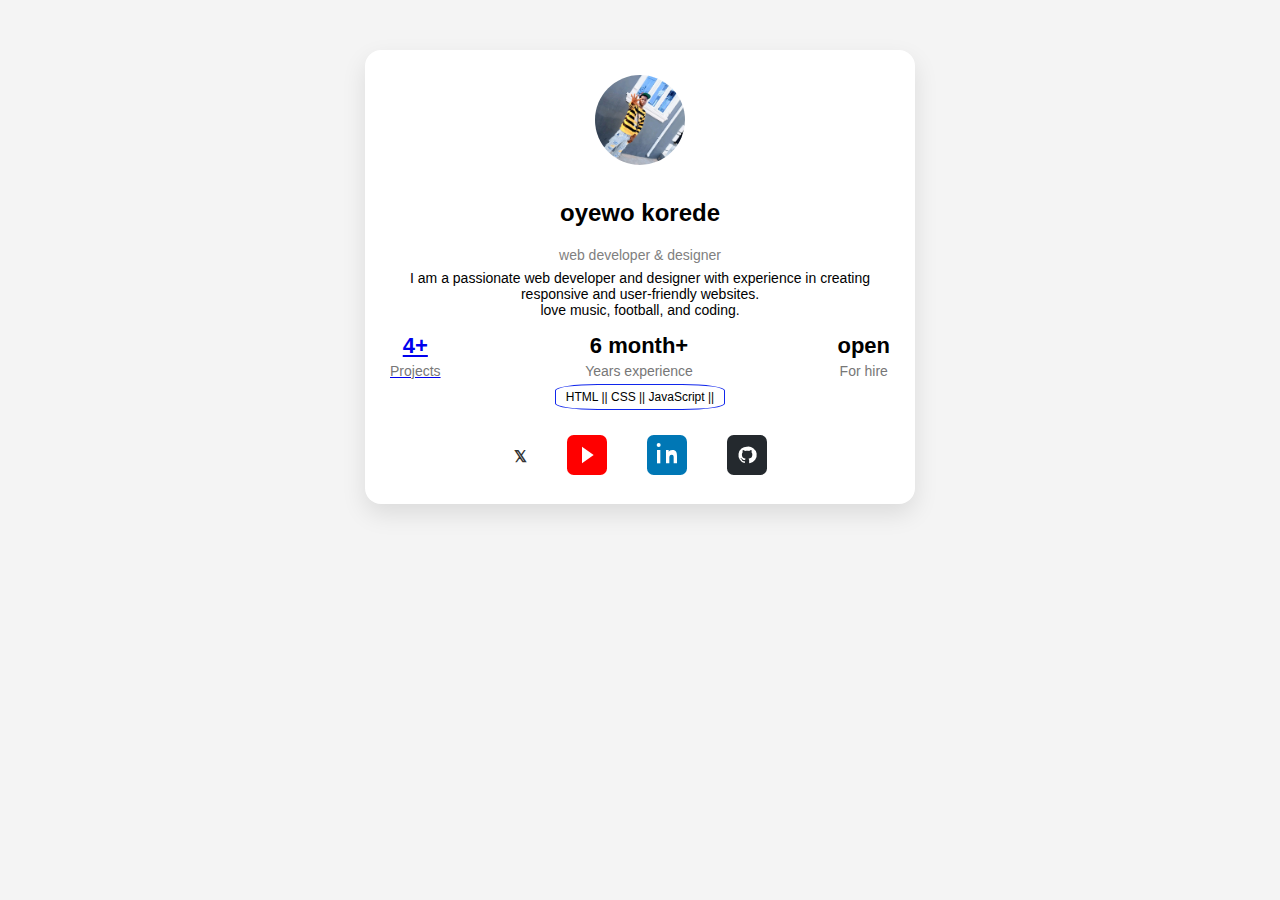
<file: index.html>
<!DOCTYPE html>
<html lang="en">
<head>
    <meta charset="UTF-8">
    <meta name="viewport" content="width=device-width, initial-scale=1.0">
    <title>portfolio</title>
    <link rel="stylesheet" href="styles.css">
    <link rel="stylesheet" href="https://cdnjs.cloudflare.com/ajax/libs/font-awesome/6.4.0/css/all.min.css">

</head>
<body>
    <div class="profile-card">
        <img src="images/profile.jpeg" alt="profile photo" class="profile-img">
        <h2>oyewo korede</h2>
        <p class="role">web developer & designer</p>
        <p class="bio">I am a passionate web developer and designer with experience in creating responsive and user-friendly websites. <br> love music, football, and coding.</p>
        <div class="stats">
            <a href="home.html" class="stat">
                <h3>4+</h3>
                <p>Projects</p>
            </a>
            <div class="stat">
                <h3>6 month+</h3>
                <p>Years experience</p>
            </div>
            <div class="stat">
                <h3>open</h3>
                <p>For hire</p>
            </div>
        </div>
        <div class="abilities">
            <span>HTML ||</span>
            <span>CSS ||</span>
            <span>JavaScript ||</span>
        </div>
        <div class="socials">
        <a href="https://x.com/@coded_utd" target="_blank"><span class="social-icon">𝕏</span></a>
        <a href="https://www.youtube.com/@OyewoKorede" target="_blank"><img src="images/youtube.svg" alt="youtube" class="social-icon"></a>
        <a href="https://www.linkedin.com/in/oyewo-korede-3804453a6?trk=contact-info" target="_blank"><img src="images/linkedin.svg" alt="linkedin" class="social-icon"></a>
        <a href="https://github.com/webdesignbykorede/final-coursera-project" target="_blank"><img src="images/github.svg" alt="github" class="social-icon"></a>
        </div>
    </div>
    <script src="script.js"></script>
</body>
</html>
</file>
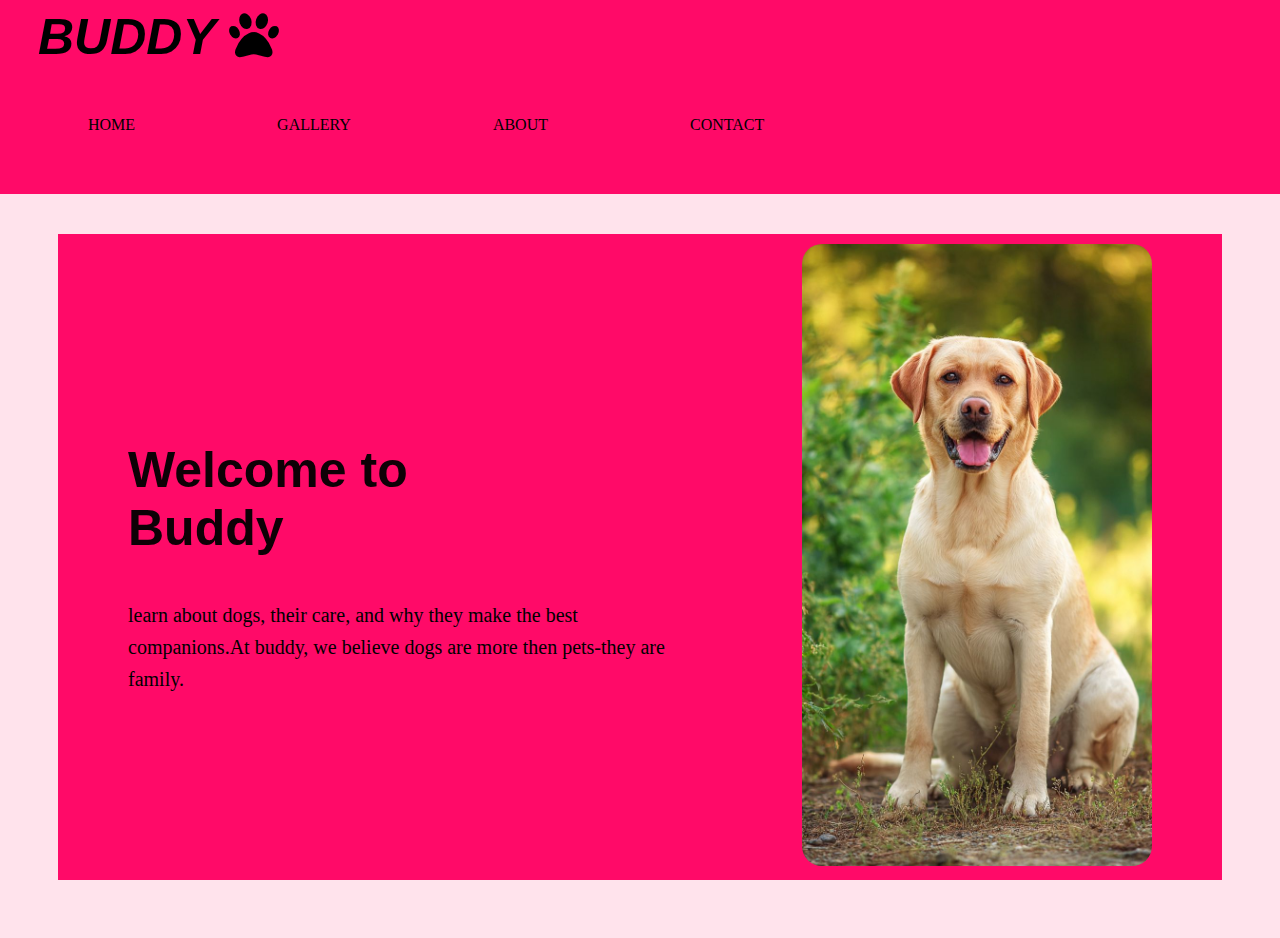
<file: coursera/index.html>
<!DOCTYPE html>
<html lang="en">
<head>
    <meta charset="UTF-8">
    <meta name="viewport" content="width=device-width, initial-scale=1.0">
    <title>my final project</title>
    <link rel="stylesheet" href="style.css">
    <link rel="stylesheet" href="https://cdnjs.cloudflare.com/ajax/libs/font-awesome/6.4.0/css/all.min.css">
</head>
<body>
    <div>
    <h1>BUDDY <i class="fa-solid fa-paw" style="color: #000000;"></i></h1> 
   <nav>
    <a href="index.html" >HOME</a>
<a href="GALLERY.html" >GALLERY</a>
    <a href="ABOUT.html" >ABOUT</a>
<a href="CONTACT.html" >CONTACT</a>
   </nav>
    </div>

<section class="home">
    <div class="home-content">

        <div class="text">
            <h2>Welcome to Buddy</h2>
            <p>
                learn about dogs, their care, and why they make the best companions.At buddy, we believe dogs are more then pets-they are family.
            </p>
        </div>
            
        <div class="image">
            <img src="images/two.jpg" alt="cute dog">
        </div>

        </div>
    </section>

<script src="script.js"></script>
</body>
</html>
</file>
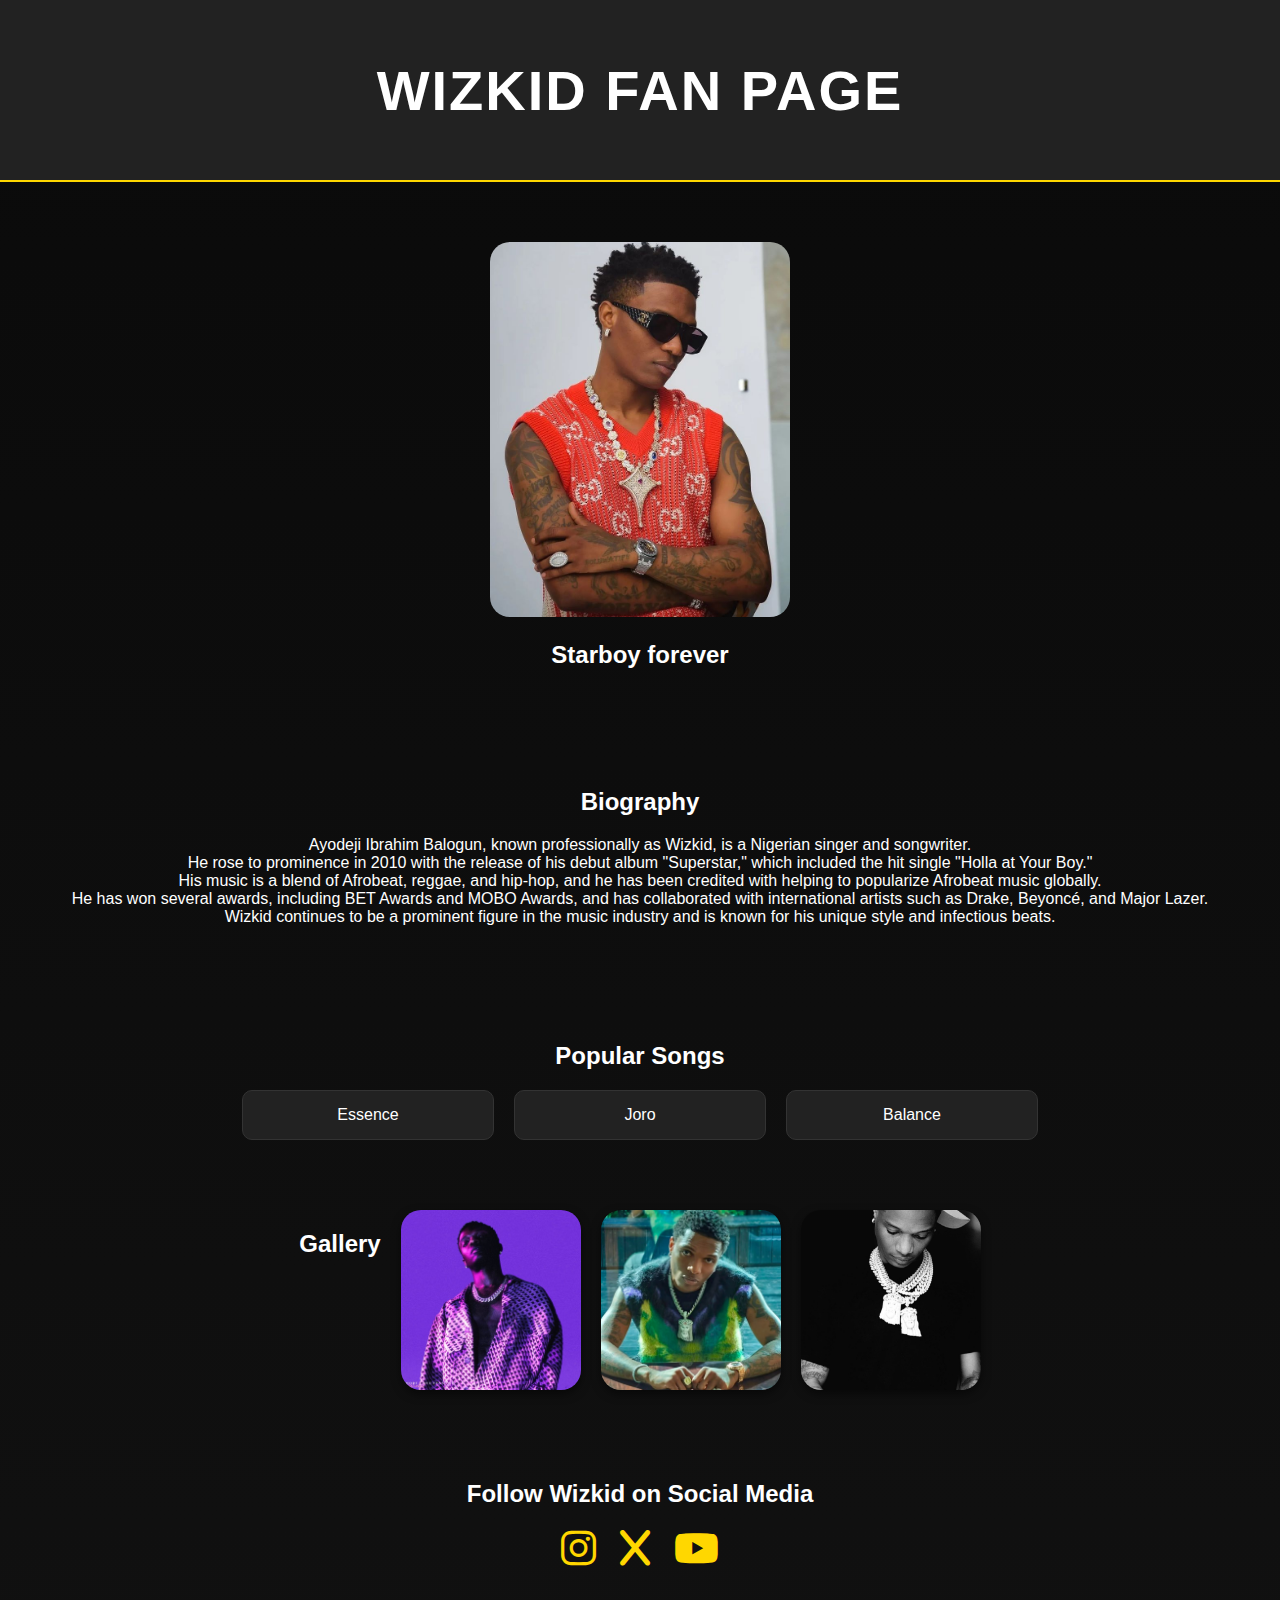
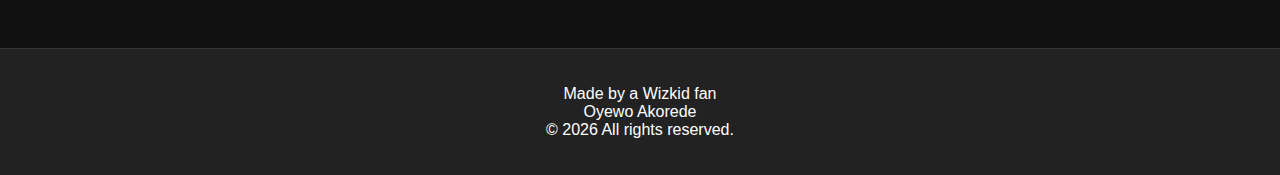
<file: wizkid-fan-page/index.HTML>
<!DOCTYPE html>
<html lang="en">
<head>
    <meta charset="UTF-8">
    <meta name="viewport" content="width=device-width, initial-scale=1.0">
    <link rel="stylesheet" href="style.css">
    <link rel="stylesheet" href="https://cdnjs.cloudflare.com/ajax/libs/font-awesome/6.4.0/css/all.min.css">
    <title>wizkid</title>
</head>
<body>
<header>
    <h1>
        Wizkid fan page
    </h1>
</header>
<section class="hero">
    <img src="images/527b50e52f1014ebd127ac71bbaf11c7.jpg" alt="wizkid">
    <h2>
        Starboy forever
    </h2>
</section>
<section class="biography">
    <h2>Biography</h2>
    <p>
        Ayodeji Ibrahim Balogun, known professionally as Wizkid, is a Nigerian singer and songwriter.<br> He rose to prominence in 2010 with the release of his debut album "Superstar," which included the hit single "Holla at Your Boy." <br>His music is a blend of Afrobeat, reggae, and hip-hop, and he has been credited with helping to popularize Afrobeat music globally.<br> He has won several awards, including BET Awards and MOBO Awards, and has collaborated with international artists such as Drake, Beyoncé, and Major Lazer.<br> Wizkid continues to be a prominent figure in the music industry and is known for his unique style and infectious beats.
    </p>
</section>
<section class="songs">
    <h2>Popular Songs</h2>
    <div class="song-list">
        <div class="song">
            Essence
        </div>
        <div class="song">
            Joro
        </div>
        <div class="song">
            Balance
        </div>
    </div>


</section>
<section class="Gallery">
    <h2>Gallery</h2>
     <img src="images\a509664a3510549fd6ff36cf13b9c979.jpg" alt="wizkid">
        <img src="images/1b5f3830207273426a3fe8029295ed31.jpg" alt="wizkid">
        <img src="images/d4a3021c237d25a64f243bd0b34d17da.jpg"  alt="wizkid">
</section>

<section class="social-media">
    <h2>Follow Wizkid on Social Media</h2>
    <div class="social-icons">
        <a href="https://www.instagram.com/wizkidayo/" target="_blank"><i class="fab fa-instagram fa-2x"></i></a>
        <a href="https://twitter.com/wizkidayo" target="_blank"><i class="fa-sharp fa-solid fa-x fa-2x"></i></a>
        <a href="https://www.youtube.com/wizkidayo" target="_blank"><i class="fab fa-youtube fa-2x"></i></a>
    </div>
</section>
<footer>
    <p>
        Made by a Wizkid fan<br>
        Oyewo Akorede<br>
        &copy; 2026 All rights reserved.
    </p>
</footer>

</body>
</html>
</file>
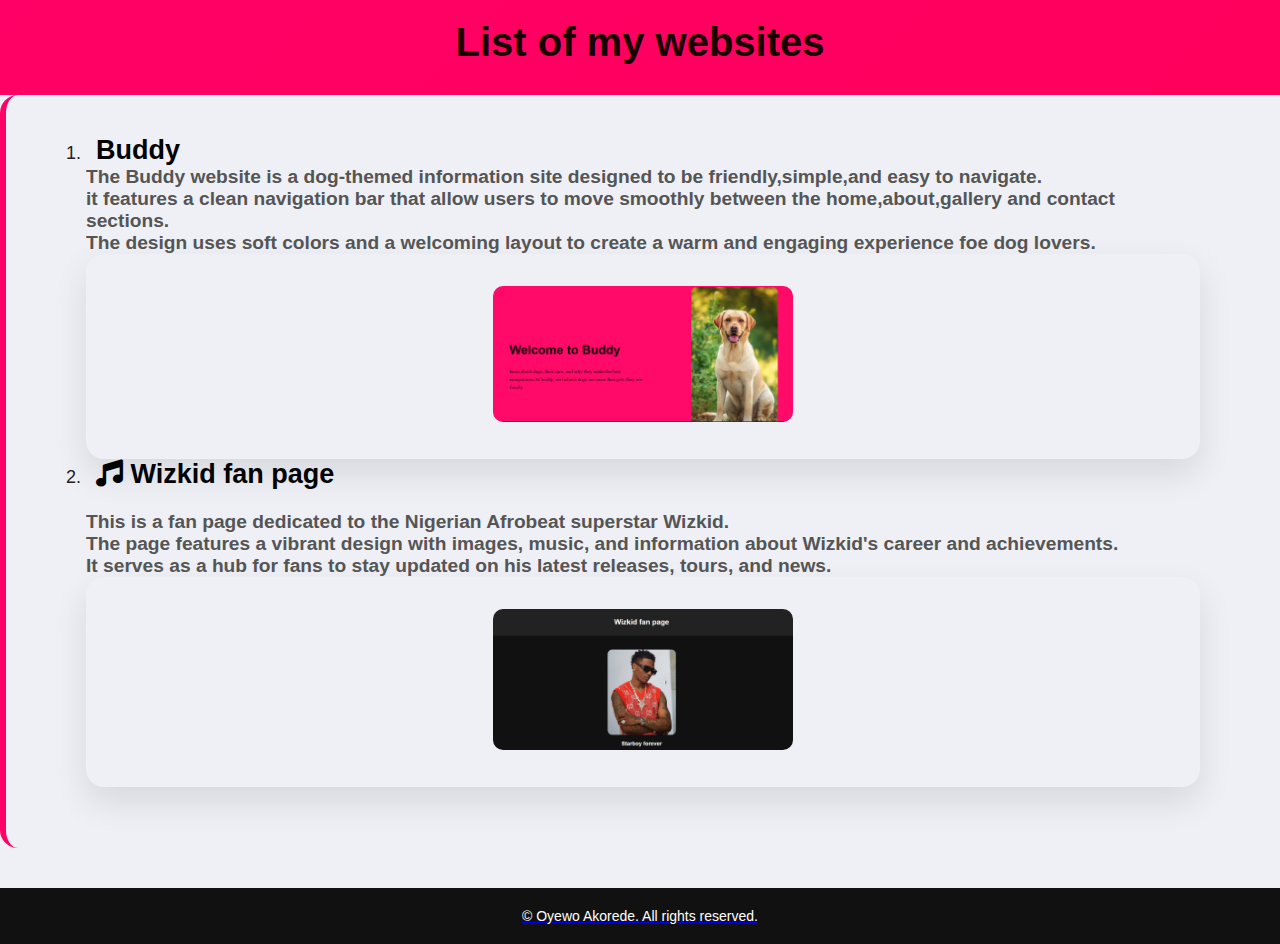
<file: HOME.html>
<!DOCTYPE html>
<html lang="en">
<head>
    <meta charset="UTF-8">
    <meta name="viewport" content="width=device-width, initial-scale=1.0">
    <title>projects</title>
    <link rel="stylesheet" href="home.css">
    <link rel="stylesheet" href="https://cdnjs.cloudflare.com/ajax/libs/font-awesome/6.4.0/css/all.min.css">
</head>
<body>
    <header class="hero">
    <h1>
        List of my websites
    </h1>
    
    </header>
    <div class="list">
    <ol>
        <li>
            <h2>
              <a href="coursera/index.html"class="project-btn">
                Buddy
              </a>   </h2>
        </li>
    

      <p>
            The Buddy website is a dog-themed information site designed to be friendly,simple,and easy to navigate.<br>it features a clean navigation bar that allow users to move smoothly between the home,about,gallery and contact sections.<br> The design uses soft colors and a welcoming layout to create a warm and engaging experience foe dog lovers.
                </p>
    
        </a>
            <div class="project-card">
                <img src="images/images/Screenshot 2026-02-03 133259.png" alt="buddy website screenshot">
            </div>
            <li>
                <h2>
                    <a href="../wizkid-fan-page/index.html">
              <i class="fa-solid fa-music" style="color: black;"></i> Wizkid fan page </h2>
            
                <p>This is a fan page dedicated to the Nigerian Afrobeat superstar Wizkid.<br>The page features a vibrant design with images, music, and information about Wizkid's career and achievements.<br> It serves as a hub for fans to stay updated on his latest releases, tours, and news.</p>
                <div class="project-card">
                <img src="images/images/Screenshot 2026-02-10 164218.png" alt="wizkid fan page screenshot">
                    </div>


            </li>
    </div>
    <footer>
        <p>&copy; Oyewo Akorede. All rights reserved.</p>
    </footer>
</body>
</html>
</file>
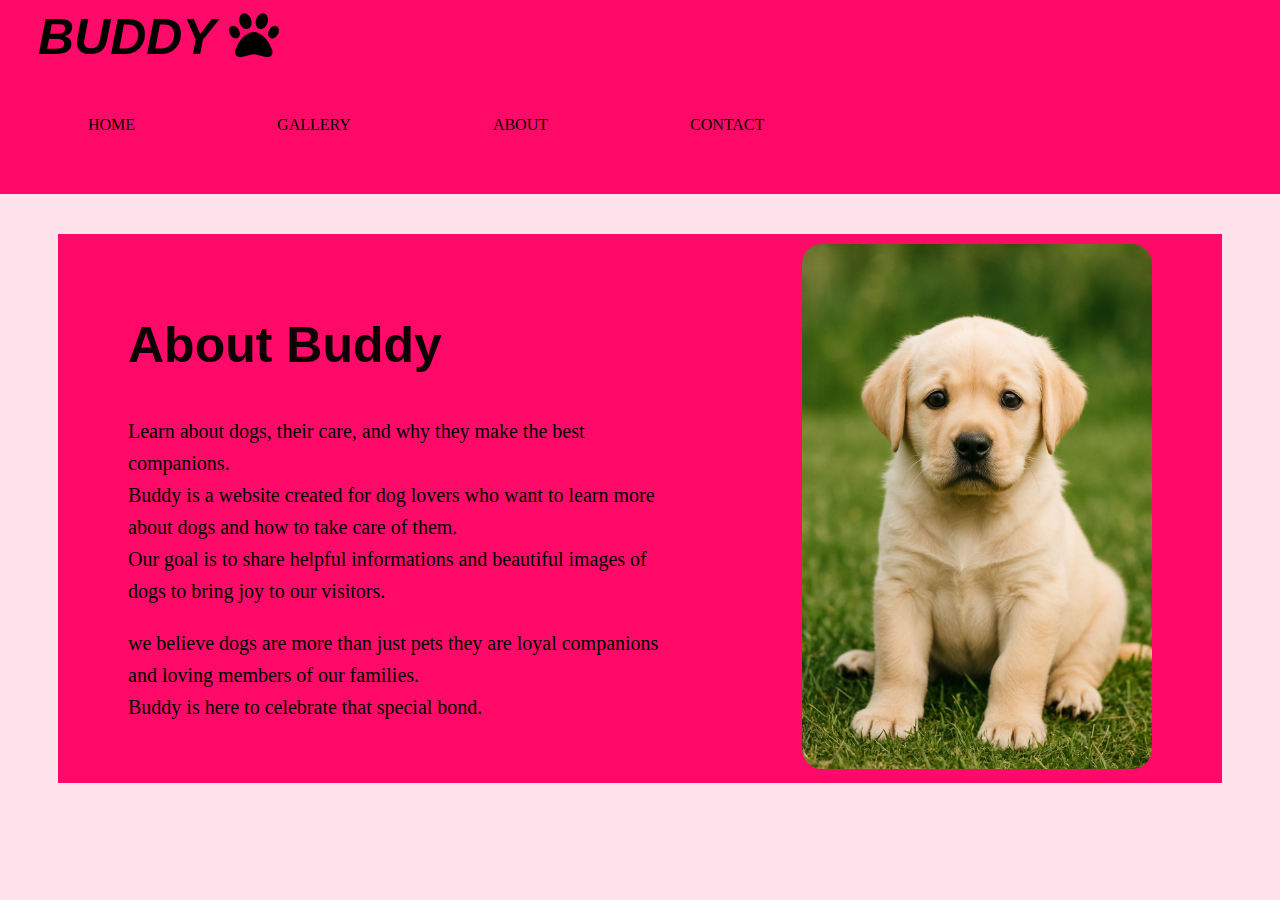
<file: coursera/ABOUT.html>
<!DOCTYPE html>
<html lang="en">
<head>
    <meta charset="UTF-8">
    <meta name="viewport" content="width=device-width, initial-scale=1.0">
    <title>ABOUT</title>
    <link rel="stylesheet" href="style.css">
    <link rel="stylesheet" href="https://cdnjs.cloudflare.com/ajax/libs/font-awesome/6.4.0/css/all.min.css">
</head>
<body class="about">
    <div>
    <h1>BUDDY <i class="fa-solid fa-paw" style="color: #000000;"></i></h1> 
   <nav>
    <a href="index.html" >HOME</a>
    <a href="GALLERY.html" >GALLERY</a>
    <a href="ABOUT.html" >ABOUT</a>
<a href="CONTACT.html" >CONTACT</a>
    
   </nav>
    </div>

    <section class="home">
        <div class="home-content">
            <div class="text">
        <h2>About Buddy</h2>
        <p>Learn about dogs, their care, and why they make the best companions.<br>
            Buddy is a website created for dog lovers who want to learn more about dogs and how to take care of them.<br> Our goal is to share helpful informations and beautiful images of dogs to bring joy to our visitors.

        </p>
        <p>
            we believe dogs are more than just pets they are loyal companions and loving members of our families.<br> Buddy is here to celebrate that special bond.
        </p>
            </div>
        <div class="image">
            <img src="images/32a706eb711b4f01772ba3d047bfebd8.jpg" alt="cute dog">
        </div>
        </div>

    </section>
    
<script src="script.js"></script>
</body>
</html>
</file>
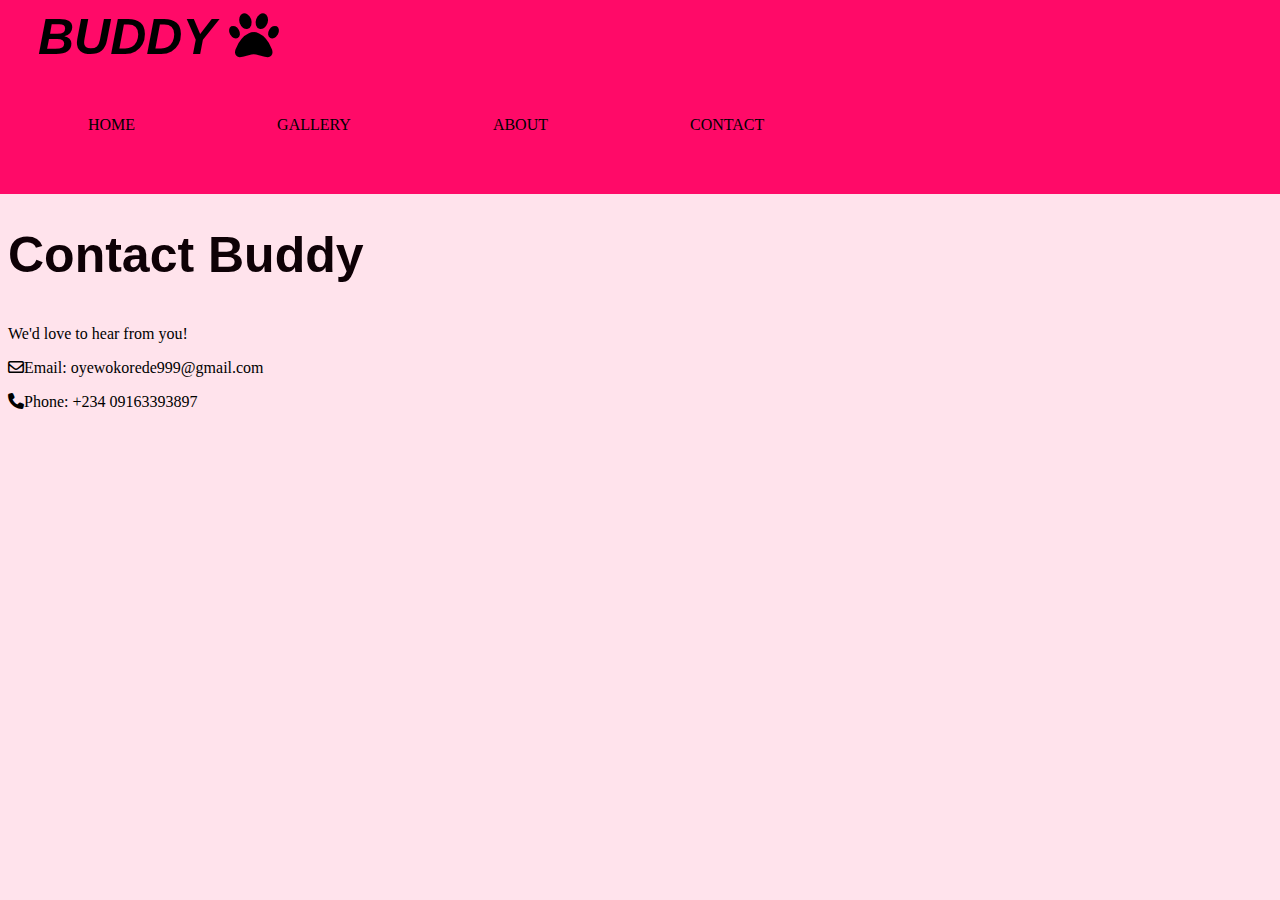
<file: coursera/CONTACT.html>
<!DOCTYPE html>
<html lang="en">
<head>
    <meta charset="UTF-8">
    <meta name="viewport" content="width=device-width, initial-scale=1.0">
    <title>CONTACT</title>
    <link rel="stylesheet" href="style.css">
    <link rel="stylesheet" href="https://cdnjs.cloudflare.com/ajax/libs/font-awesome/6.4.0/css/all.min.css">
</head>
<body>
    <div>
    <h1>BUDDY <i class="fa-solid fa-paw" style="color: #000000;"></i></h1> 
   <nav>
    <a href="index.html" >HOME</a>
    <a href="GALLERY.html" >GALLERY</a>
    <a href="ABOUT.html" >ABOUT</a>
    <a href="CONTACT.html" >CONTACT</a>

   </nav>
    </div>

    <section class="contact">
        <h2>Contact Buddy</h2>
        <p>We'd love to hear from you!</p>
        <p><i class="fa-regular fa-envelope"></i>Email: oyewokorede999@gmail.com</p>
        <p><i class="fa-solid fa-phone"></i>Phone: +234 09163393897</p>
    </section>

<script src="script.js"></script>
</body>
</html>
</file>
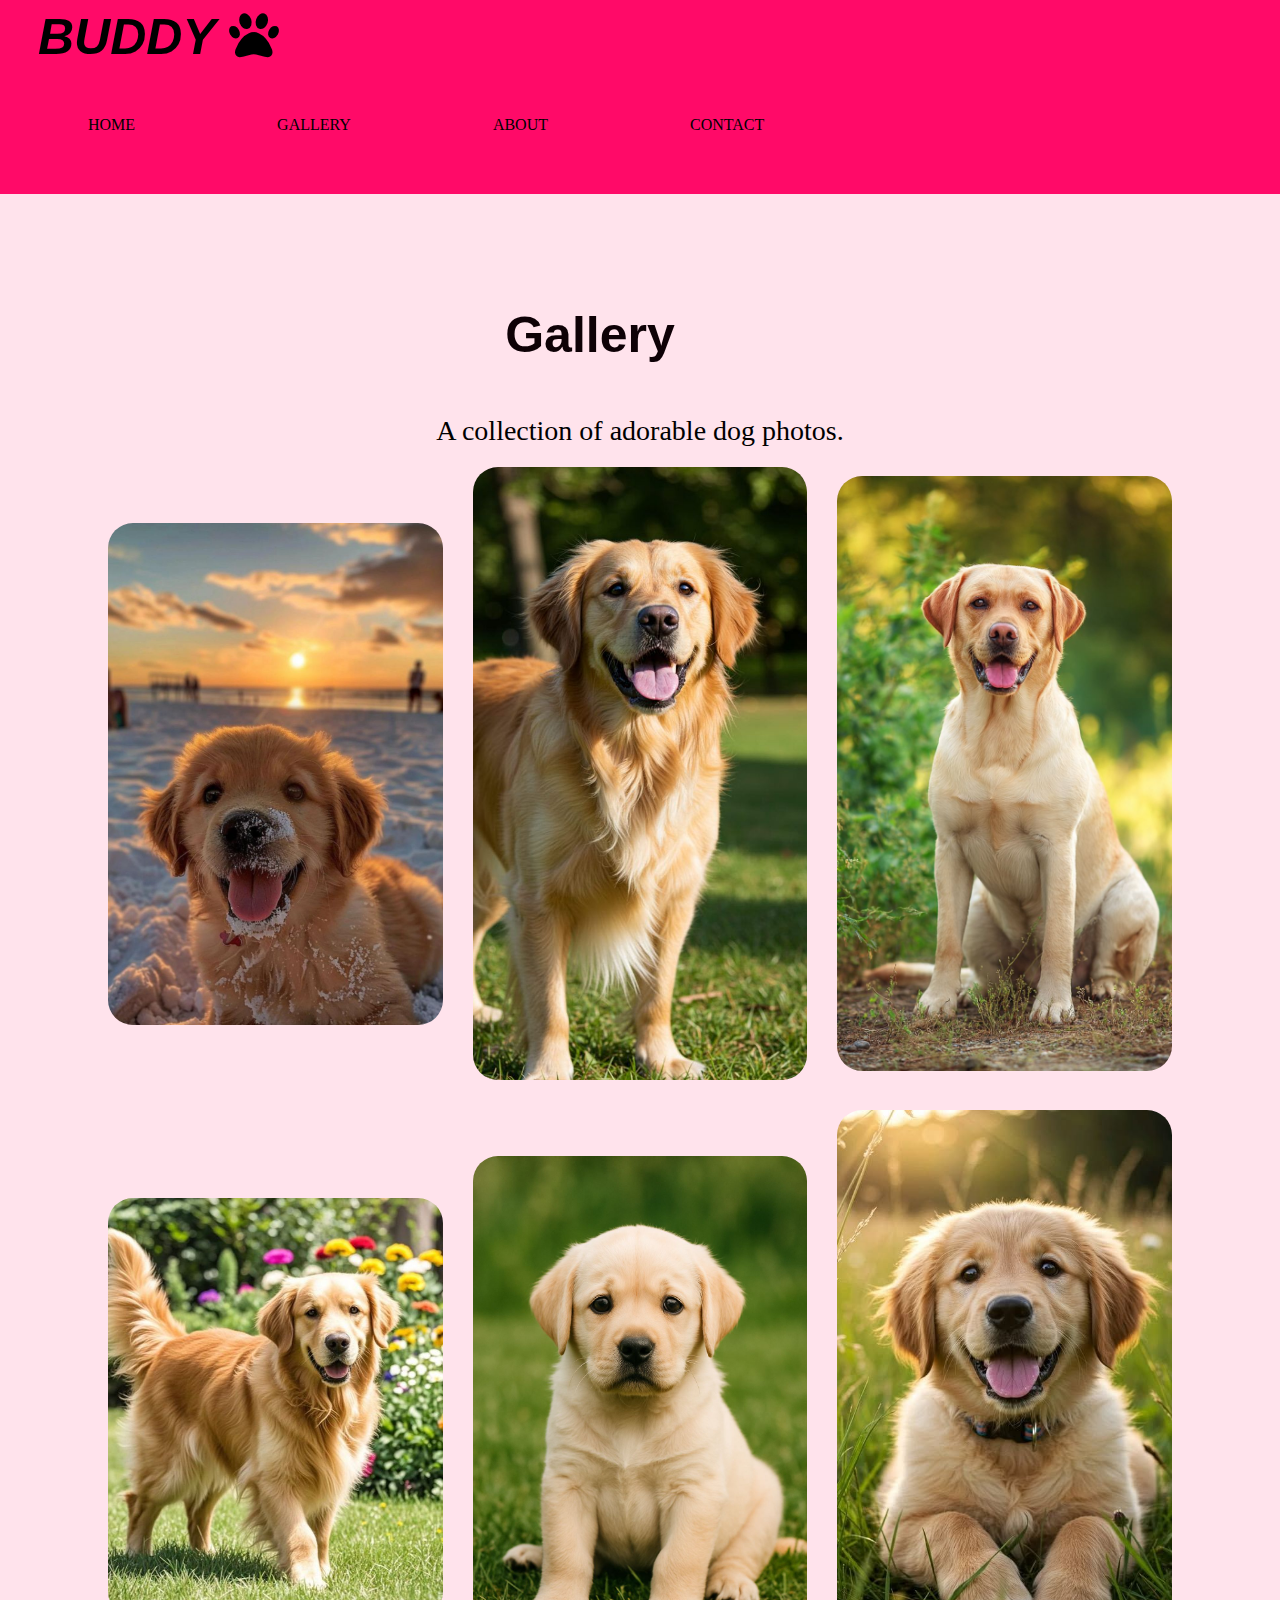
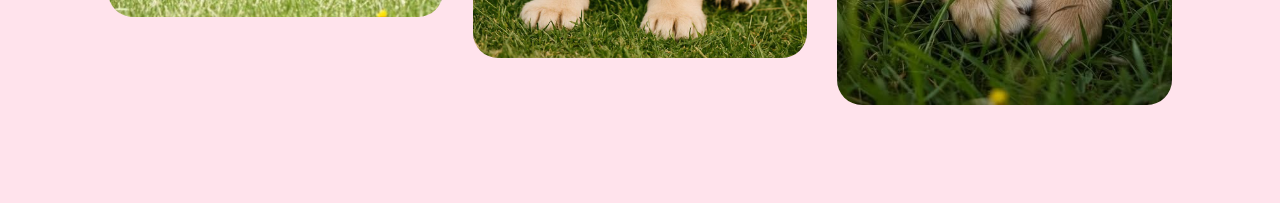
<file: coursera/GALLERY.html>
<!DOCTYPE html>
<html lang="en">
<head>
    <meta charset="UTF-8">
    <meta name="viewport" content="width=device-width, initial-scale=1.0">
    <title>GALLERY</title>
    <link rel="stylesheet" href="style.css">
    <link rel="stylesheet" href="https://cdnjs.cloudflare.com/ajax/libs/font-awesome/6.4.0/css/all.min.css">
</head>
<body>
    <div>
    <h1>BUDDY <i class="fa-solid fa-paw" style="color: #000000;"></i></h1> 
   <nav>
    <a href="index.html" >HOME</a>
    <a href="GALLERY.html" >GALLERY</a>
    <a href="ABOUT.html" >ABOUT</a>
    <a href="CONTACT.html" >CONTACT</a>
   </nav>
    </div>

    <section class="gallery" id="gallery">
        <h2>Gallery</h2>
        <p> A collection of adorable dog photos.</p>
    <div class="gallery-grid">
    <img src="images/four.jpg" alt="sitting dog">
    <img src="images/three.jpg" alt="smiling dog">
    <img src="images/two.jpg" alt="happy dog">
    <img src="images/one.jpg" alt="playful dog">
    <img src="images/32a706eb711b4f01772ba3d047bfebd8.jpg" alt="cute dog">
    <img src="images/dog%201.jpg" alt="gentle dog">
    </div>
    </section>

<script src="script.js"></script>
</body>
</html>
</file>
<file: styles.css>
body{
    font-family: Arial, sans-serif;
    background-color: #f4f4f4;
}
.profile-card{
    width: 500px;
    background:#fff;
    border-radius: 16px;
    padding: 25px;
    text-align: center;
    box-shadow: 0 10px 25px rgba(0,0,0,0.1);
    margin: 50px auto;
}
.profile-img{
    width: 90px;
    height: 90px;
    border-radius: 50%;
    object-fit: cover;
    margin-bottom: 10px;
}
.role{
    color:gray;
    font-size: 14px;
    margin-bottom: -8px;
}
.bio{
    font-size: 14px;
    margin: 15px 0;

}
.abilities{
    display: inline-block;
    border: 1px solid #1026ec;
    border-radius: 25%;
    padding: 5px 10px;
    font-size: 12px;
    margin: 5px;

}
.socials {
    display: flex;
    align-items: center;
    justify-content: center;
    gap: 10px;
    margin-top: 20px;
}

.social-icon {
    width: 40px;
    height: 40px;
    object-fit: contain;
}

.socials a {
    text-decoration: none;
    margin: 0 15px;
    font-weight: bold;
    color: #333
}
.stats{
    display: flex;
    justify-content: space-between;
    margin-top: 20px 0;
    text-align: center;
}
.stat h3{
    margin: 0;
    font-size: 22px;
    font-weight: bold;
}
.stat p{
    margin: 4px 0 0 0;
    color: #777;
    font-size: 14px;
}
@media (max-width: 768px) {
    body{
        padding: 20px;
    }
    .profile-card{
        width: 100%;
        padding: 20px;
    }
    .profile-img{
        width: 70px;
        height: 70px;
        border-radius: 25%;
    }
    h2{
        font-size: 20px;
    }
    .role{
        font-size: 20px;}
    .bio{
        font-size: 20px;
        line-height: 1.4;
}
.stats{
    flex-direction: column;
    gap: 15px;
    margin: 20px 0 ;
}
.abilities{
    font-size: 11px;
    margin-top: 10px;
}
.socials{
    margin-top: 20px;
}
.socials a{
    font-size: 14px;
    margin: 0 10px;
}
p{
    font-size: 20px;
}
}
</file>
<file: coursera/style.css>
body nav {
    display: flex;
    gap: 130px;
    margin: 50px;

    
}
body h1 {
    color: #000000;
    font-family: 'Arial', sans-serif;
    font-size: 50px;
    font-style: italic;
    font-variant: small-caps;
    margin: 0;
}
body div{

    align-items: center;
    justify-content: space-between;
    background-color: #ff0a68;
    margin: -10px;
    padding: 10px 40px;
}

a {
    color: #000000;
    text-decoration: none;
    margin-right: 12px;
}

a:hover {
    text-decoration: underline;
}
h2 {
    font-family: 'Arial', sans-serif;
    font-size: 50px;
    color: #0e0106;
    padding-right: 100px;

}
h2 p {
    font-size: 20px;
    font-family: 'Arial', sans-serif;
    color: #0e0106;
}
.home{
    padding: 60px;

}
.home-content {
    display: flex;
    align-items: center;
    justify-content: space-between;
    gap: 40px;
}
.text{
    width: 50%;
    text-align: left;
}
.image img {
    width: 350px;
    border-radius: 20px;
}
body{
    background-color: #ffe3ec;
}
.text p{
    font-size: 20px;
    line-height: 1.6;
}
h3 {
    font-family: 'Arial', sans-serif;
    font-size: 40px;
    color: #0e0106;
    text-align: center;

}

.gallery p {
    font-size: 28px;
    text-align: center;
    padding: 10px;
    margin: 0;
}
.gallery{
    padding: 80px 60px;
    text-align: center;
}
.gallery-grid {
    display: grid;
    grid-template-columns: repeat(3, 1fr);
    gap: 30px;
    margin:auto;
    max-width: 1100px;
}
.gallery-grid img {
    width: 100%;
    border-radius: 25px;
    object-fit: cover;
    transition:transform 0.3s ease;

}
.gallery-grid img:hover {
    transform: scale(1.05);
}

.gallery-grid {
    background-color: transparent;
}
@media (max-width: 480px) {
    .gallery-grid {
        grid-template-columns: 1fr;
    }
}

@media (max-width: 768px) {
    .home-content {
        flex-direction: column;
        text-align: center;
    }
    .text, .image {
        width: 100%;
    }
    .image img {
        width: 80%;
        margin-top: 20px;
    }
}

@media (max-width: 768px) {
    body nav {
        gap: 40px;
        margin: 20px;
    }
    .gallery-grid {
        grid-template-columns: repeat(2, 1fr);
        gap: 15px;
    }
    h2 {
        font-size: 35px;
        padding-right: 0;
    }
}

@media (max-width: 480px) {
    body nav {
        flex-direction: column;
        gap: 15px;
    }
    body h1 {
        font-size: 35px;
    }
    h2 {
        font-size: 25px;
    }
    .home-content {
        flex-direction: column;
    }
    .text, .image {
        width: 100%;
    }
    .image img {
        width: 100%;
    }
}
</file>
<file: wizkid-fan-page/style.css>
body{
    color: white;
    font-family: Arial, Helvetica, sans-serif;
    background: linear-gradient(to bottom,#0a0a0a,#111);
    text-align: center;
    margin: 0;
}
header{
    background: #222;
    padding: 20px;
    font-size: 28px;
    font-weight: bold;
    letter-spacing: 2px;
    text-transform: uppercase;
    border-bottom: 2px solid gold;
}
.hero img{
    margin-top: 20px;
    width: 300px;
    border-radius: 20px;
}
section{
    padding: 40px 20px;
}
.song-list{
    display: flex;
    flex-wrap: wrap;
    justify-content: center;
    gap: 20px;
}
.song{
    background: #222;
    padding:15px 25px;
    border-radius: 10px;
    width: 200px;
    border: 1px solid #333;
    transition: 0.3s;
}
.song:hover{
    background: gold;
    color: #111;
}
.Gallery{
    display: flex;
    flex-wrap: wrap;
    justify-content: center;
    gap: 20px;
    text-align: center;
    padding: 30px;
}
.Gallery img{
    width: 180px;
    border-radius: 20px;
    height: 180px;
    box-shadow: 0 4px 10px rgba(0,0,0,0.5);
    transition: 0.3s ease;
    object-fit: cover;
}
.social-media a{
    color: gold;
    margin: 10px;
    text-decoration: none;
    font-weight: bold;
    font-size: 20px;
}
.Gallery img:hover{
    transform: scale(1.05);
    transition: transform 0.3s ease;
    text-shadow: 0 0 10px gold;
}
footer{
    background: #222;
    padding: 20px;
    margin-top: 40px;
    border-top: 1px solid #333
}
@media screen and (max-width: 768px){
    header{
        font-size: 24px;
        padding: 15px;
    }
    .Gallery img{
        width: 150px;
        height: 150px;
    }
    .song{
        font-size: 14px;
        padding: 10px 15px;
    }
    .song-list{
        gap: 15px;
        flex-direction: column;
        align-items: center;

    }
    .social-media a{
        font-size: 18px;
        margin: 5px;
    }
    section{
        padding: 20px 10px;
    }
    .Gallery{
        padding: 20px;
        gap: 10px;
    }
    .Gallery img{
        width: 120px;
        height: 120px;
    }


}
</file>
<file: home.css>
*{
    box-sizing: border-box;
    margin: 0;
    padding: 0;
    font-family: 'Segoe UI', Tahoma, Geneva, Verdana, sans-serif;
}
body{
    background-color: #eef0f6;
    color: #222;
}
header{
    background: linear-gradient(135deg, #ff0066, #ff005d);
    color: rgb(26, 1, 1);
    padding: 20px 80px;
    text-align: center;
}
.hero h1{
    font-size: 2.5em;
    margin-bottom: 10px;
}
.hero p{
    font-size: 1.1rem;
    margin-bottom: 10px;


}
.project-card{
    background-color: #eef0f6;
    border-radius: 18px;
    box-shadow: 0 15px 35px rgba(0,0,0,0.1);
    padding: 32px;
    text-align: center;
}
.list{
    display: flex;
    flex-direction: column;
    gap: 30px;
    padding: 40px 80px;
      border-left: #ff0066 solid 6px;
    border-radius: 18px;
    font-size: large;
}
.list p{
    font-size: 1.2rem;
    color: #555;
    font-weight: bold;
    font-size: 1.2rem;
}
.list a{
    text-decoration: none;
    color: #000000;
    font-weight: bold;
    margin-left: 10px;

}
.list a:hover{
    color: #ff0066;
}
.project-card img{
    width: 300px;
    height: auto;
    border-radius: 10px;
    
}
@media(
    max-width:768px){
        .project-card{
            flex-direction: column;
            text-align: center;
        }
        .project-card img{
            width: 100%;
            border-radius: 12px;
        }
        .project-card h2{
            font-size: 22px;
        }
        .project-card p{
            font-size: 16px;
            line-height: 1.6;}

    }
    footer{
        background: #111;
        color: #fff;
        text-align: center;
        padding: 20px;
        margin-top: 40px;
        font-size: 14px;
    }
</file>
